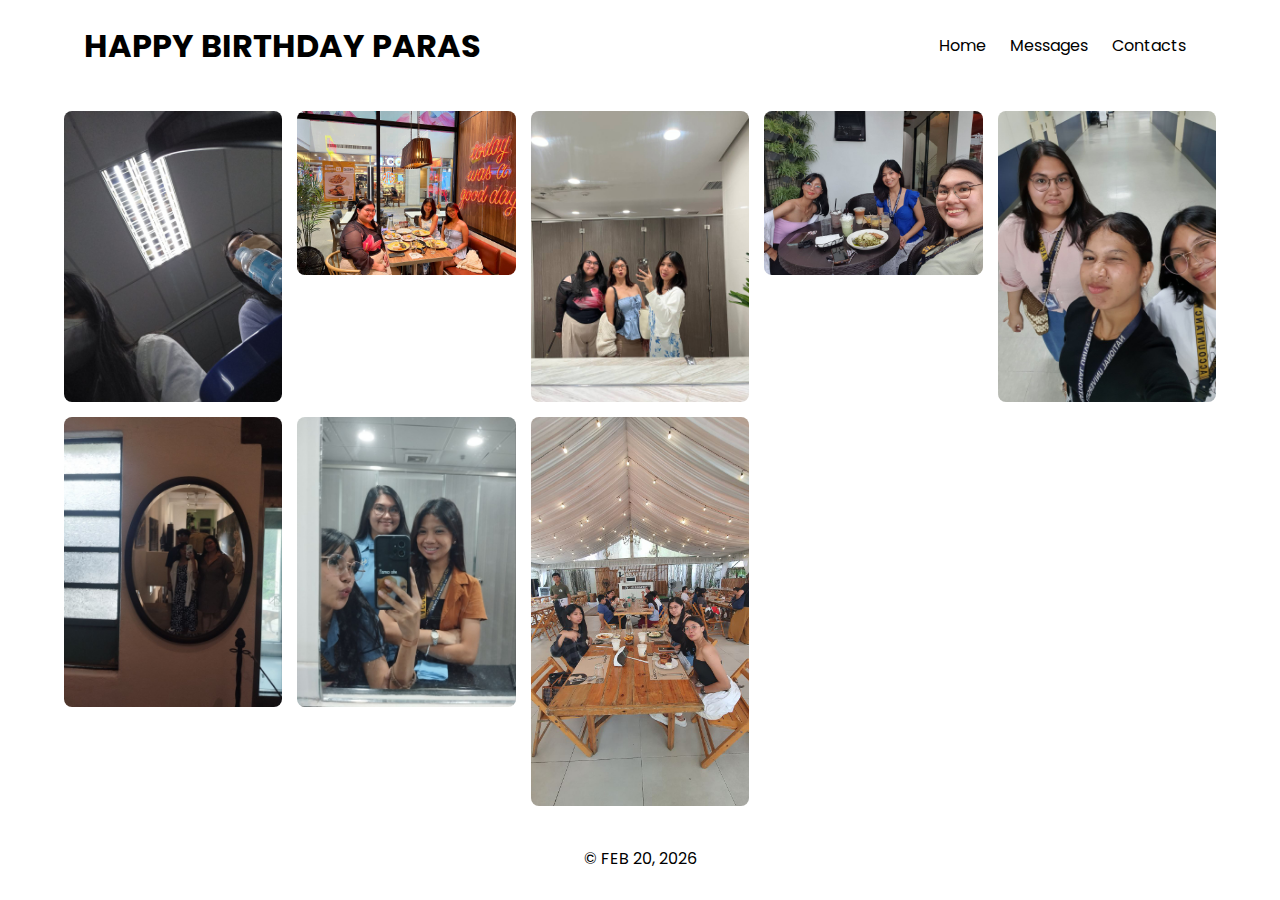
<file: index.html>
<!DOCTYPE html>
<html lang="en">
<head>
  <meta charset="UTF-8">
  <meta name="viewport" content="width=device-width, initial-scale=1.0">
  <title>HAPPY BIRTHDAY</title>
  <link href="https://fonts.googleapis.com/css2?family=Poppins:wght@300;400;500;600;700&display=swap" rel="stylesheet">
  <link rel="stylesheet" href="style.css">
</head>
<body>

  <header class="header">
    <h1>HAPPY BIRTHDAY PARAS</h1>
    <nav class="nav">
      <a href="index.html">Home</a>
      <a href="messages.html">Messages</a>
      <a href="contacts.html">Contacts</a>
    </nav>
  </header>

  <main class="container">
    <section class="gallery">
      <img src="img/image1.jpg" alt="Sample 1">
      <img src="img/image2.jpg" alt="Sample 2">
      <img src="img/image3.jpg" alt="Sample 3">
      <img src="img/image4.jpg" alt="Sample 4">
      <img src="img/image5.jpg" alt="Sample 5">
      <img src="img/image6.jpg" alt="Sample 6">
      <img src="img/image7.jpg" alt="Sample 7">
      <img src="img/image8.jpg" alt="Sample 8">
    </section>
  </main>

  <footer class="footer">
    <p>&copy; FEB 20, 2026</p>
  </footer>

</body>
</html>
</file>
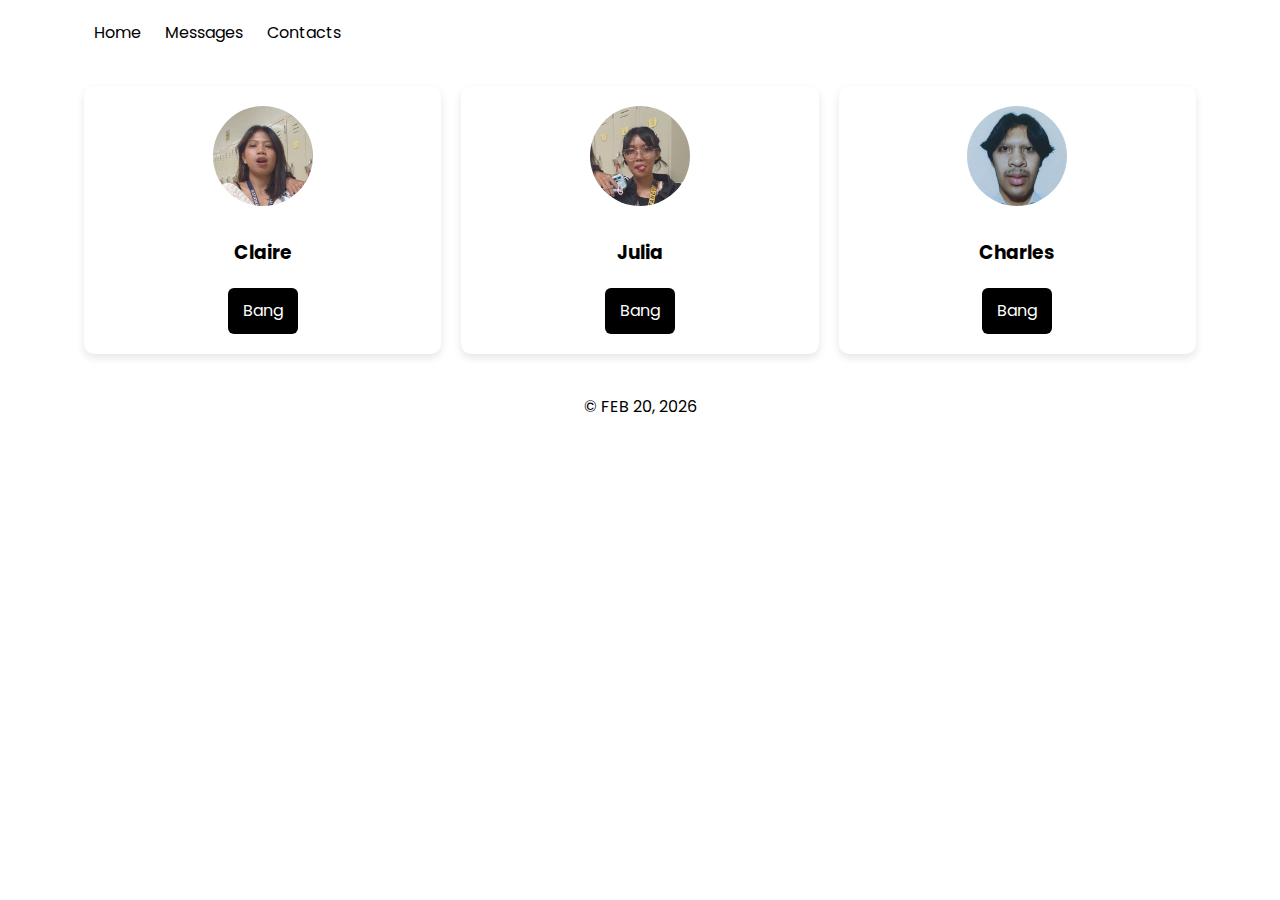
<file: contacts.html>
<!DOCTYPE html>
<html lang="en">
<head>
  <meta charset="UTF-8">
  <meta name="viewport" content="width=device-width, initial-scale=1.0">
  <title>HAPPY BIRTHDAY</title>
  <link href="https://fonts.googleapis.com/css2?family=Poppins:wght@300;400;500;600;700&display=swap" rel="stylesheet">
  <link rel="stylesheet" href="style.css">
</head>
<body>

  <header class="header">
    <nav class="nav">
      <a href="index.html">Home</a>
      <a href="messages.html">Messages</a>
      <a href="contacts.html">Contacts</a>
    </nav>
  </header>

  <section class="contacts">
    <div class="card">
      <img src="img/clara.jpg" alt="Person 1">
      <h3>Claire</h3>
      <a href="https://www.instagram.com/_kleyrpnlgn?igsh=MXgxbjJuMDFyMnRtYg==" target="_blank" class="btn">Bang</a>
    </div>

    <div class="card">
      <img src="img/lia.jpg" alt="Person 2">
      <h3>Julia</h3>
      <a href="https://www.instagram.com/jxmcpgl?igsh=MWhxZzUzem92cXY5YQ==" target="_blank" class="btn">Bang</a>
    </div>

    <div class="card">
      <img src="img/cha.jpg" alt="Person 3">
      <h3>Charles</h3>
      <a href="https://www.instagram.com/anonymcxrls?igsh=b2RvZWFvOWFqaHAx" target="_blank" class="btn">Bang</a>
    </div>
  </section>

  <footer class="footer">
    <p>&copy; FEB 20, 2026</p>
  </footer>

</body>
</html>
</file>
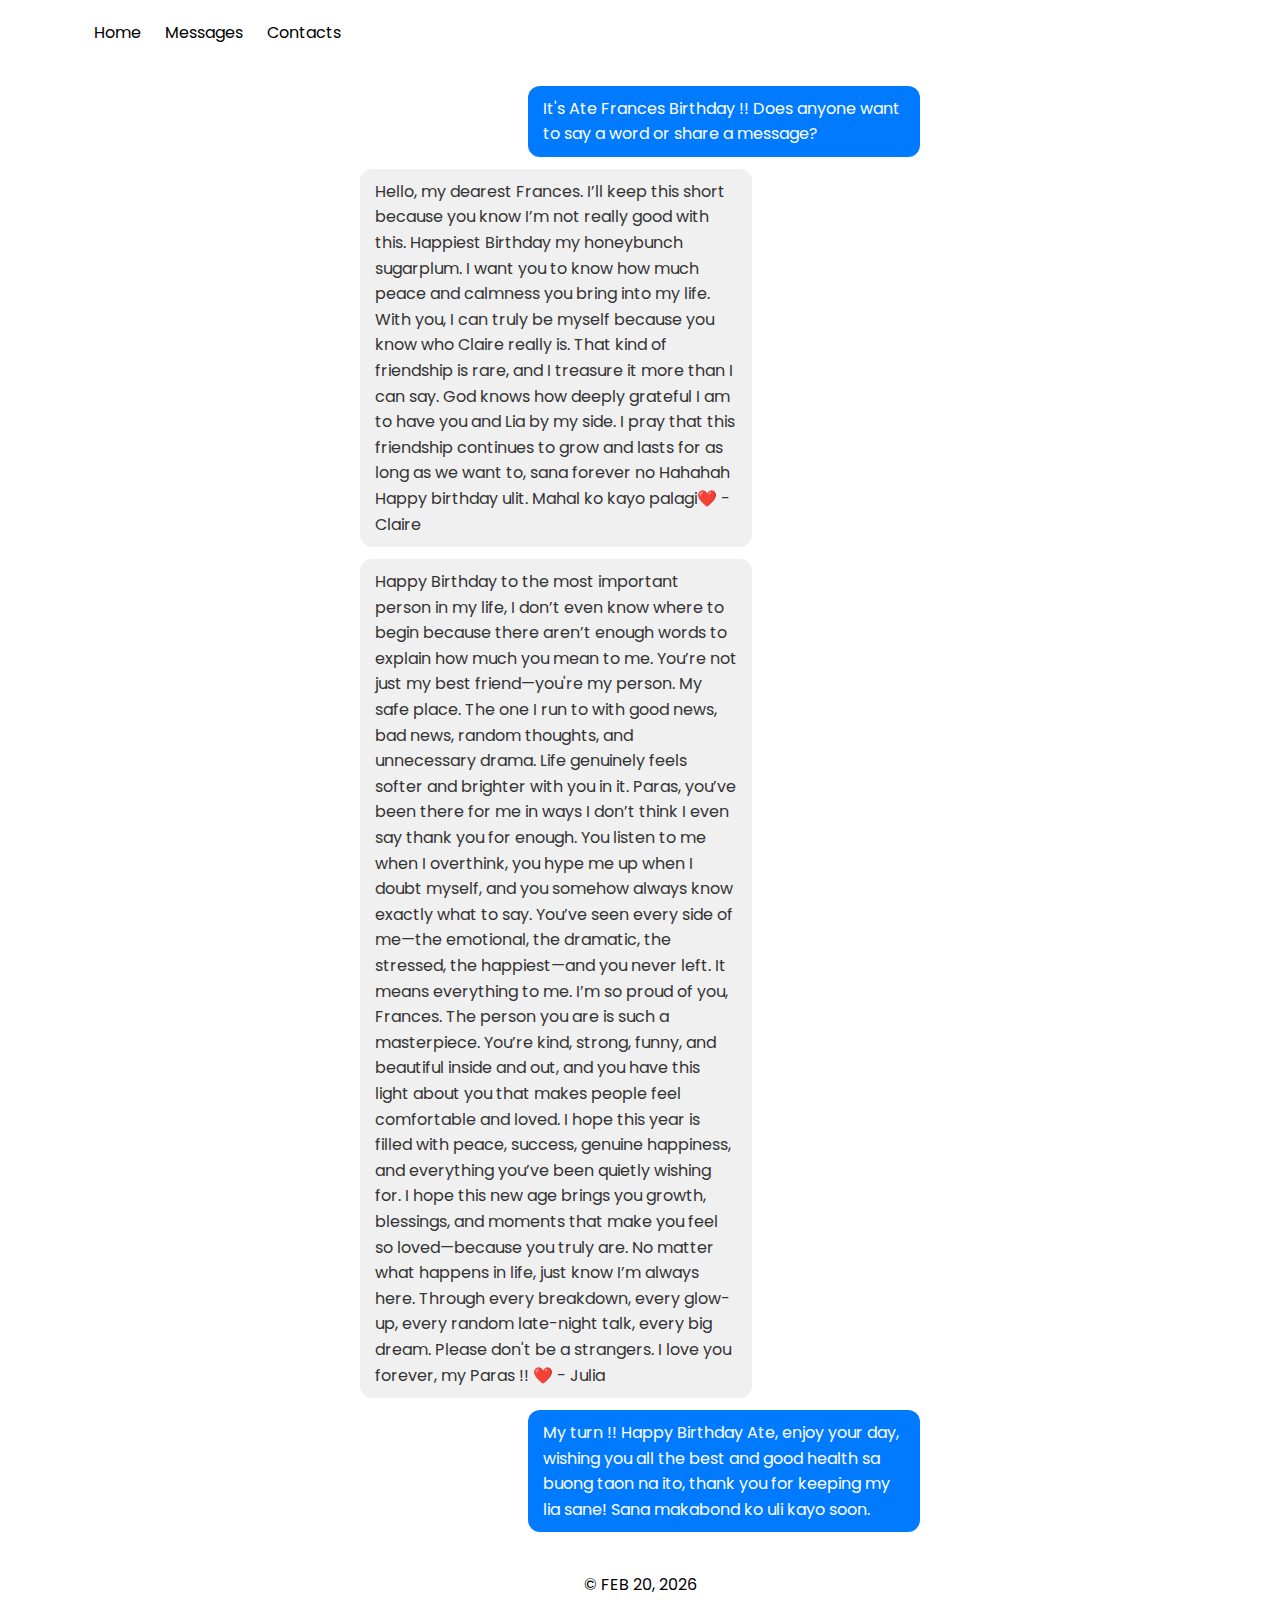
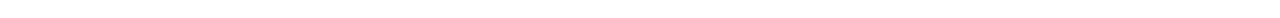
<file: messages.html>
<!DOCTYPE html>
<html lang="en">
<head>
  <meta charset="UTF-8">
  <meta name="viewport" content="width=device-width, initial-scale=1.0">
  <title>HAPPY BIRTHDAY</title>
  <link href="https://fonts.googleapis.com/css2?family=Poppins:wght@300;400;500;600;700&display=swap" rel="stylesheet">
  <link rel="stylesheet" href="style.css">
</head>
<body>

  <header class="header">
    <nav class="nav">
      <a href="index.html">Home</a>
      <a href="messages.html">Messages</a>
      <a href="contacts.html">Contacts</a>
    </nav>
  </header>

  <div class="messages">
  <div class="message right">It's Ate Frances Birthday !! Does anyone want to say a word or share a message?</div>
  <div class="message left">Hello, my dearest Frances.

I’ll keep this short because you know I’m not really good with this. Happiest Birthday my honeybunch sugarplum.

I want you to know how much peace and calmness you bring into my life. With you, I can truly be myself because you know who Claire really is. That kind of friendship is rare, and I treasure it more than I can say.

God knows how deeply grateful I am to have you and Lia by my side. I pray that this friendship continues to grow and lasts for as long as we want  to, sana forever no Hahahah

Happy birthday ulit. Mahal ko kayo palagi❤️

- Claire</div>
  <div class="message left">Happy Birthday to the most important person in my life, 

I don’t even know where to begin because there aren’t enough words to explain how much you mean to me. You’re not just my best friend—you're my person. My safe place. The one I run to with good news, bad news, random thoughts, and unnecessary drama. Life genuinely feels softer and brighter with you in it.

Paras, you’ve been there for me in ways I don’t think I even say thank you for enough. You listen to me when I overthink, you hype me up when I doubt myself, and you somehow always know exactly what to say. You’ve seen every side of me—the emotional, the dramatic, the stressed, the happiest—and you never left. It means everything to me.

I’m so proud of you, Frances. The person you are is such a masterpiece. You’re kind, strong, funny, and beautiful inside and out, and you have this light about you that makes people feel comfortable and loved. I hope this year is filled with peace, success, genuine happiness, and everything you’ve been quietly wishing for. I hope this new age brings you growth, blessings, and moments that make you feel so loved—because you truly are.

No matter what happens in life, just know I’m always here. Through every breakdown, every glow-up, every random late-night talk, every big dream. 

Please don't be a strangers. 

I love you forever, my Paras !! ❤️ - Julia</div>
  <div class="message right">My turn !! Happy Birthday Ate, enjoy your day, wishing you all the best and good health sa buong taon na ito, thank you for keeping my lia sane! Sana makabond ko uli kayo soon.</div>
  </div>

  <footer class="footer">
    <p>&copy; FEB 20, 2026</p>
  </footer>

</body>
</html>
</file>
<file: style.css>
* {
  margin: 0;
  padding: 0;
  box-sizing: border-box;
}


body {
  font-family: Poppins, sans-serif;
  line-height: 1.6;
  width: 90%;
  max-width: 1200px;
  margin: auto;
}


.header {
  display: flex;
  justify-content: space-between;
  align-items: center;
  padding: 20px;
}

.nav a {
  margin: 0 10px;
  text-decoration: none;
  color: #000000;
}


.gallery {
  display: grid;
  grid-template-columns: repeat(auto-fit, minmax(200px, 1fr));
  gap: 15px;
  margin: 20px 0;
}

.gallery img {
  width: 100%;
  height: auto;
  object-fit: cover;
  border-radius: 8px;
}


.footer {
  text-align: center;
  padding: 20px;
  background: #ffffff;
}


@media (max-width: 768px) {
  .header {
    flex-direction: column;
    text-align: center;
  }

  .nav {
    flex-direction: column;
  }
}

@media (max-width: 576px) {
  body {
    width: 100%;
    padding: 10px;
  }

  .gallery {
    grid-template-columns: 1fr; 
  }
}

.messages {
  display: flex;
  flex-direction: column;
  gap: 12px; 
  max-width: 600px;
  margin: auto;
  padding: 20px;
}

.message {
  padding: 10px 15px;
  border-radius: 12px;
  max-width: 70%; 
}

.message.left {
  align-self: flex-start;
  background-color: #f0f0f0;
  color: #333;
}

.message.right {
  align-self: flex-end;
  background-color: #007bff;
  color: #fff;
}


.contacts {
  display: grid;
  grid-template-columns: repeat(auto-fit, minmax(250px, 1fr));
  gap: 20px;
  padding: 20px;
}


.card {
  background: #fff;
  border-radius: 10px;
  box-shadow: 0 4px 8px rgba(0,0,0,0.1);
  padding: 20px;
  text-align: center;
  transition: transform 0.2s ease;
}

.card:hover {
  transform: translateY(-5px); 
}

.card img {
  width: 100px;
  height: 100px;
  border-radius: 50%;
  object-fit: cover;
  margin-bottom: 15px;
}

.card h3 {
  margin: 10px 0;
  font-family: 'Poppins', sans-serif;
}

.card p {
  font-size: 14px;
  color: #555;
}

.card .btn {
  display: inline-block;
  margin-top: 10px;
  padding: 10px 15px;
  background: #000000;
  color: #fff;
  text-decoration: none;
  border-radius: 6px;
  transition: background 0.3s ease;
}

.card .btn:hover {
  background: #000000;
}
</file>
